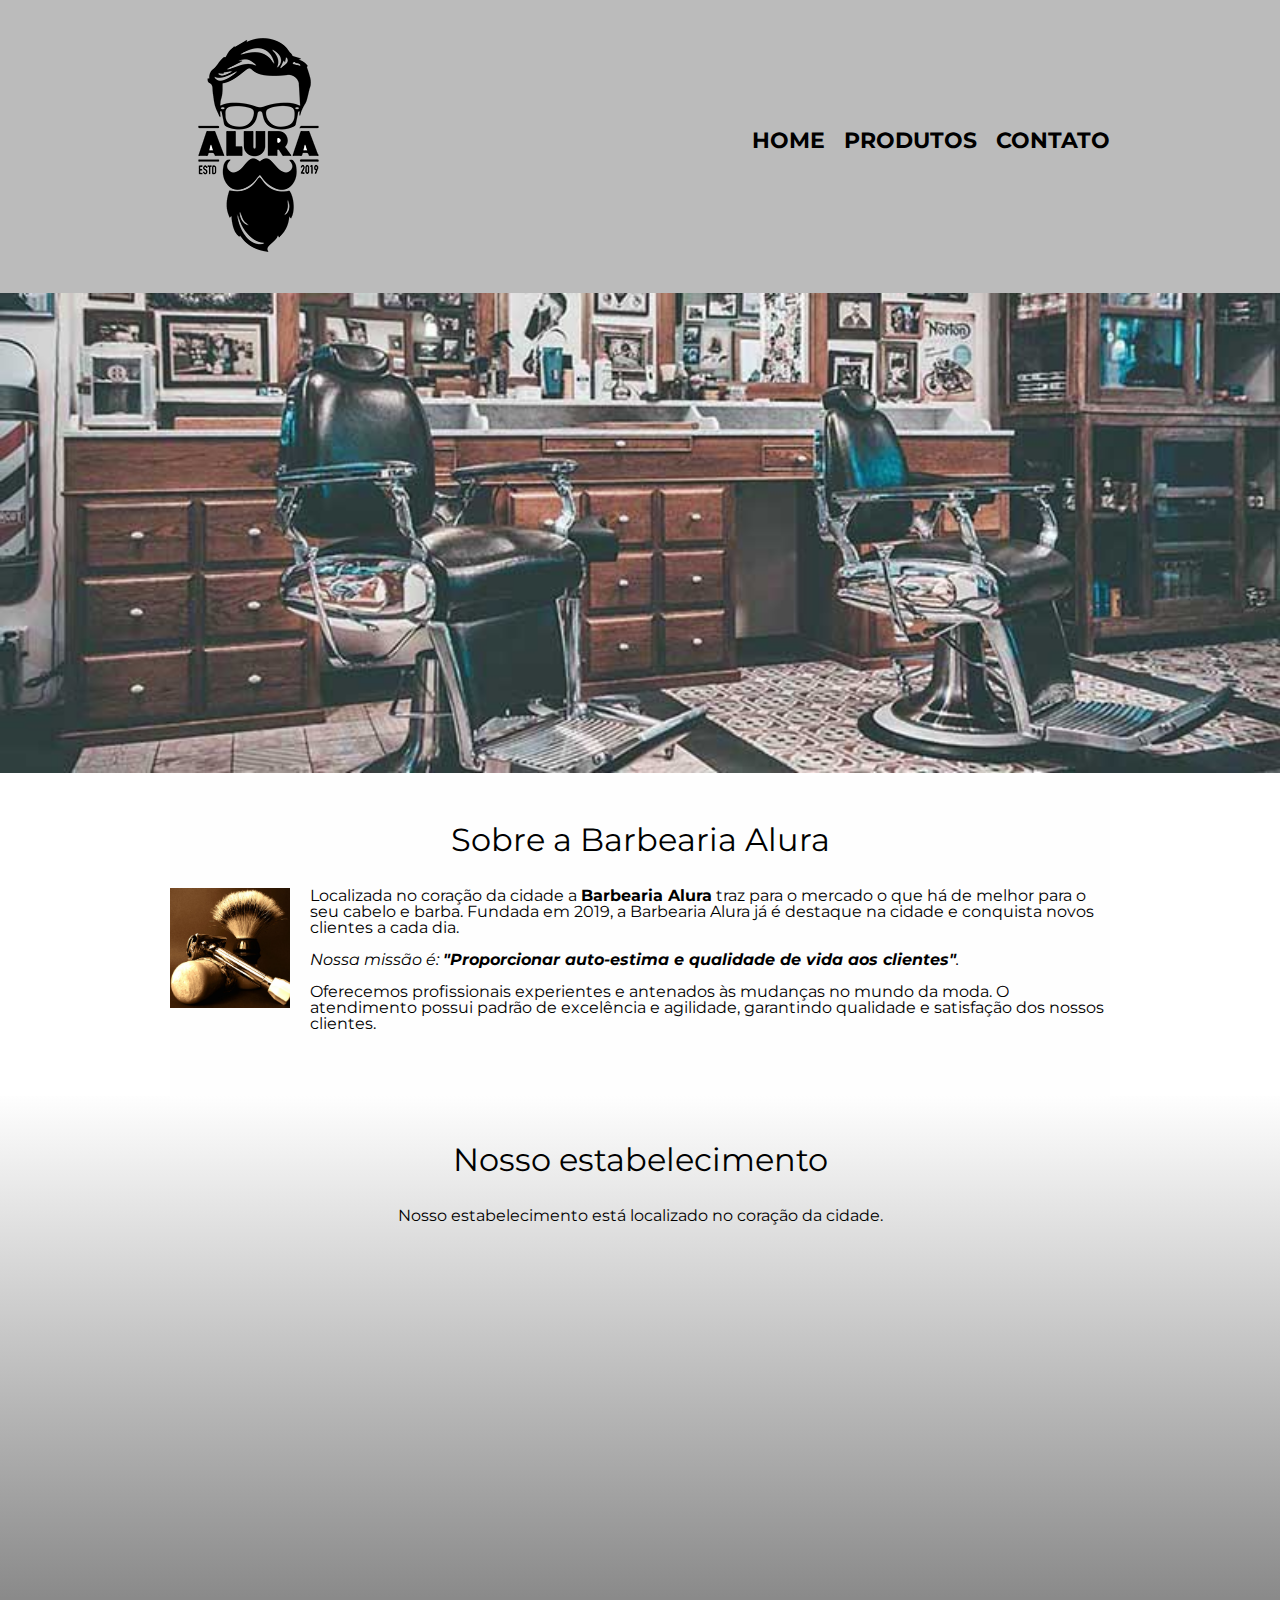
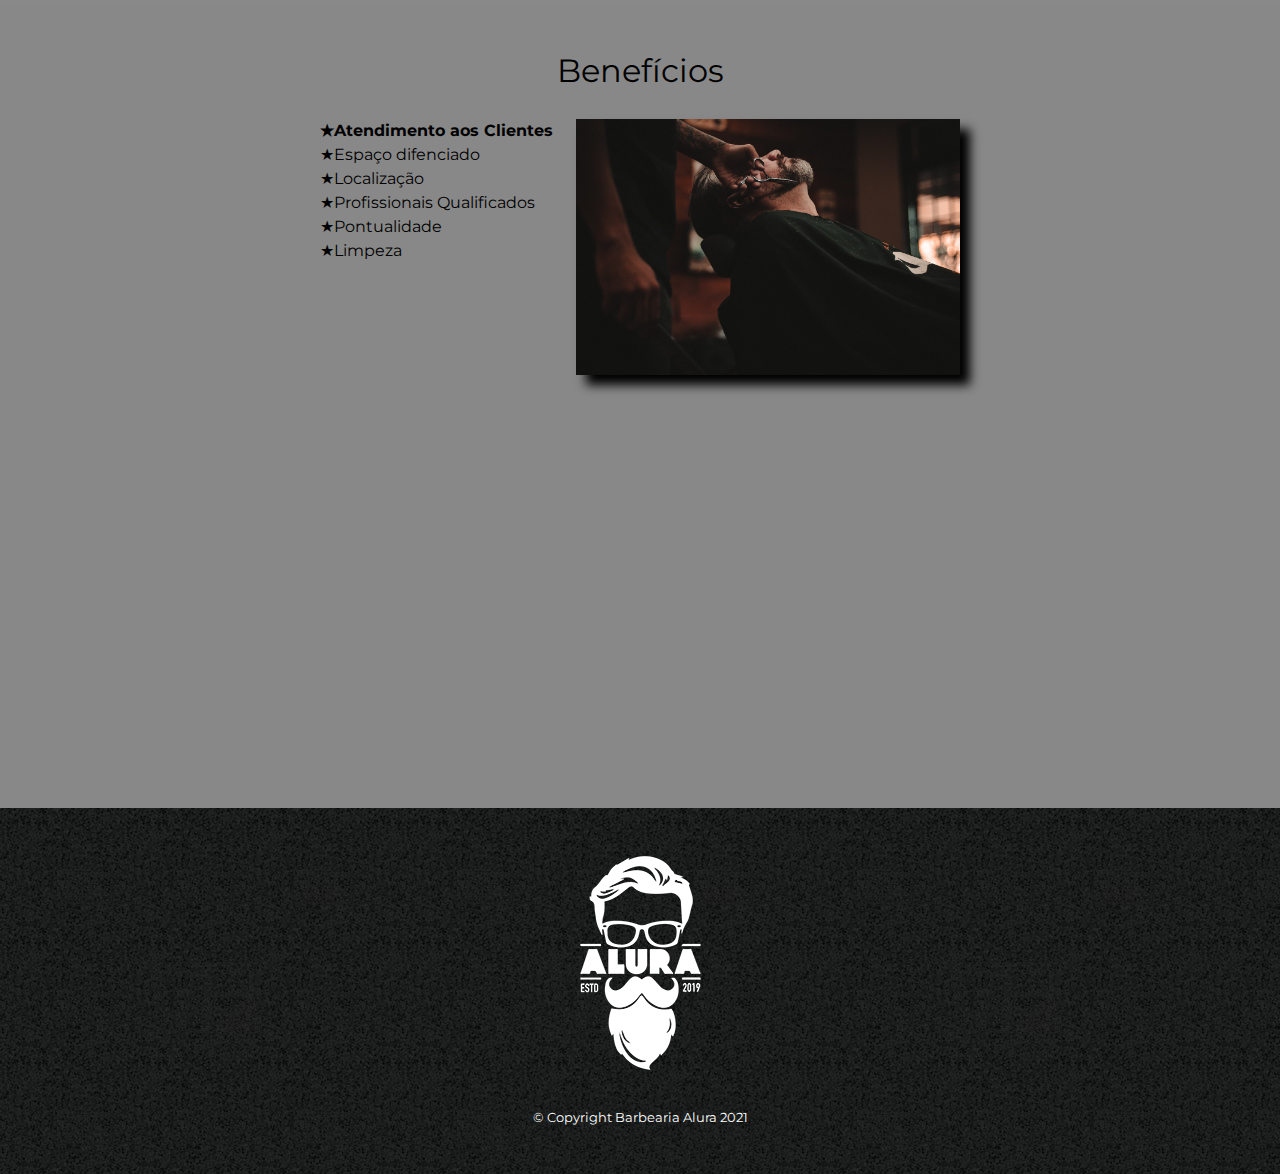
<file: src/index.html>
<!DOCTYPE html>
<html lang="pt-br">

<head>
    <meta charset="UTF-8">
    <meta http-equiv="X-UA-Compatible" content="IE=edge">
    <meta name="viewport" content="width=device-width, initial-scale=1.0">
    <link href="https://fonts.googleapis.com/css?family=Montserrat&display=swap" rel="stylesheet">
    <link rel="stylesheet" href="reset.css">
    <link rel="stylesheet" href="style.css">
    <title>Barbearia Alura</title>
</head>

<body>
    <header class="header">
        <div class="header_margin">
            <a href="index.html">
                <h1><img src="../imagens/logo.png" alt="Logo da Barbearia Alura"></h1>
            </a>
            <nav>
                <ul>
                    <li><a href="index.html">Home</a></li>
                    <li><a href="produtos.html">Produtos</a></li>
                    <li><a href="contato.html">Contato</a></li>
                </ul>
            </nav>
        </div>
    </header>

    <img class="banner" src="../imagens/banner.jpg" alt="Banner">

    <main>
        <section class="principal">
            
            <h2 class="titulo-principal">Sobre a Barbearia Alura</h2>

            <img class="utensilios" src="../imagens/utensilios.jpg" alt="Utensilios de uma Barbeiro">

            <p>Localizada no coração da cidade a <strong>Barbearia Alura</strong> traz para o mercado o que há de melhor
                para o seu cabelo e barba. Fundada em 2019, a Barbearia Alura já é destaque na cidade e conquista novos
                clientes a cada dia.</p>
            <p class="missao"><em>Nossa missão é: <strong>"Proporcionar auto-estima e qualidade de vida aos
                        clientes"</strong>.</em></p>
            <p>Oferecemos profissionais experientes e antenados às mudanças no mundo da moda. O atendimento possui padrão de
                excelência e agilidade, garantindo qualidade e satisfação dos nossos clientes.</p>
        </section>

        <section class="mapa">
            <h3 class="titulo-principal">Nosso estabelecimento</h3>
            <p>Nosso estabelecimento está localizado no coração da cidade.</p>
            <div class="mapa-conteudo">
                <iframe src="https://www.google.com/maps/embed?pb=!1m18!1m12!1m3!1d3690636.0578660006!2d-45.641902320015554!3d-25.40023186469371!2m3!1f0!2f0!3f0!3m2!1i1024!2i768!4f13.1!3m3!1m2!1s0x94ce5a2b2ed7f3a1%3A0xab35da2f5ca62674!2sCaelum%20-%20Escola%20de%20Tecnologia!5e0!3m2!1spt-BR!2sbr!4v1625521282770!5m2!1spt-BR!2sbr" width="100%" height="300" style="border:0;" allowfullscreen="" loading="lazy"></iframe>
            </div>
        </section>

        <section class="beneficios">
            <h3 class="titulo-principal">Benefícios</h3>
            <div class="conteudo-beneficios">
                <ul class="lista-beneficios">
                    <li class="itens">Atendimento aos Clientes</li>
                    <li class="itens">Espaço difenciado</li>
                    <li class="itens">Localização</li>
                    <li class="itens">Profissionais Qualificados</li>
                    <li class="itens">Pontualidade</li>
                    <li class="itens">Limpeza</li>
                </ul><img class="img_beneficios" src="../imagens/beneficios.jpg" alt="Homen cotando a barba com tesoura">
            </div>

            <div class="video">
                <iframe width="100%" height="315" src="https://www.youtube.com/embed/wcVVXUV0YUY" frameborder="0" allow="accelerometer; autoplay; encrypted-media; gyroscope; picture-in-picture" allowfullscreen></iframe>
            </div>
        </section>
    </main>
    <footer>
        <img src="../imagens/logo-branco.png" alt="Logo da Barbearia Alura">
        <p class="copyright" >&copy; Copyright Barbearia Alura 2021</p>
    </footer>

</body>

</html>
</file>
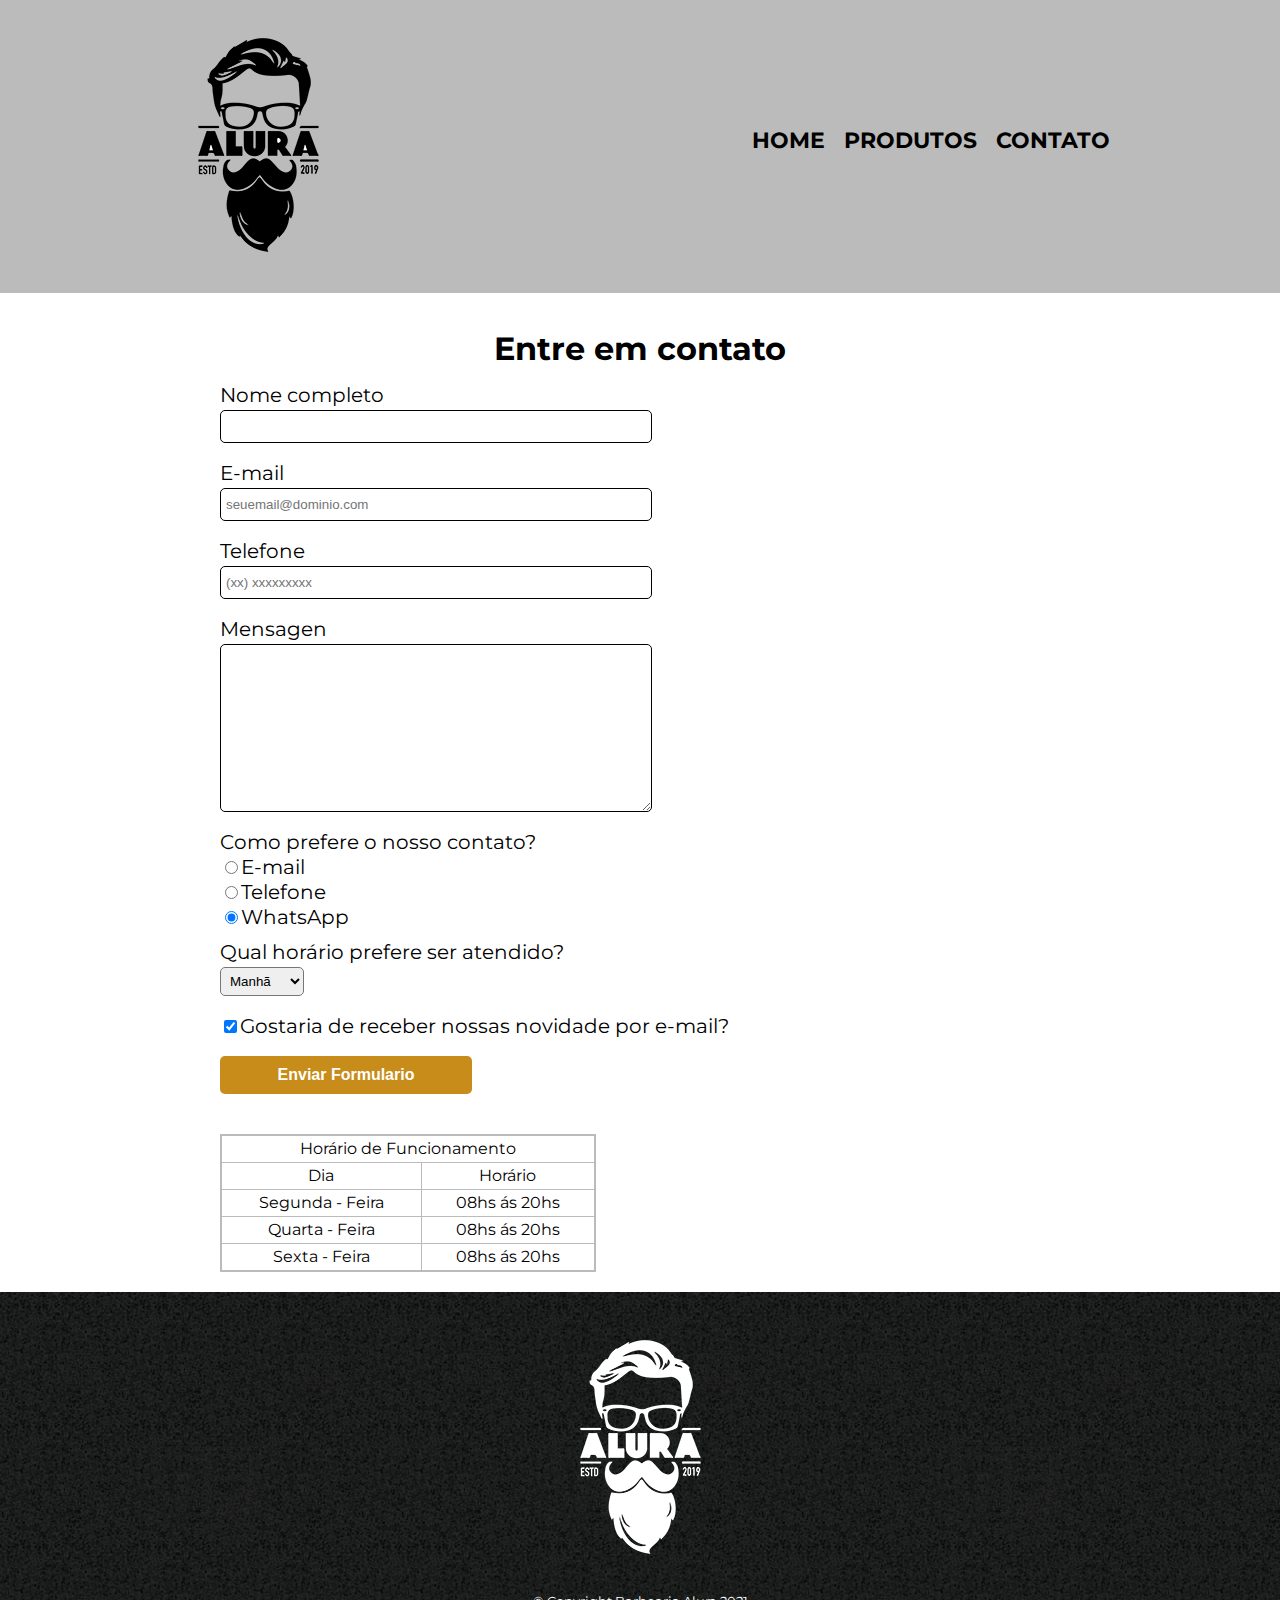
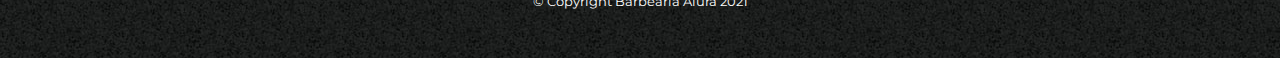
<file: src/contato.html>
<!DOCTYPE html>
<html lang="pt-br">

<head>
    <meta charset="UTF-8">
    <meta http-equiv="X-UA-Compatible" content="IE=edge">
    <meta name="viewport" content="width=device-width, initial-scale=1.0">
    <link href="https://fonts.googleapis.com/css?family=Montserrat&display=swap" rel="stylesheet">
    <link rel="stylesheet" href="reset.css">
    <link rel="stylesheet" href="style.css">
    <title>Contato - Barbearia Alura</title>
</head>

<body>
    <header class="header">
        <div class="header_margin">
            <a href="index.html">
                <h1><img src="../imagens/logo.png" alt="Logo da Barbearia Alura"></h1>
            </a>
            <nav>
                <ul>
                    <li><a href="index.html">Home</a></li>
                    <li><a href="produtos.html">Produtos</a></li>
                    <li><a href="contato.html">Contato</a></li>
                </ul>
            </nav>
        </div>
    </header>

    <main class="main">

        <form>
            <h1 class="titulo">Entre em contato</h1>

            <label for="name">Nome completo</label>
            <input class="input-padrao" type="text" id="name" required>

            <label for="email">E-mail</label>
            <input class="input-padrao" type="email" id="email" placeholder="seuemail@dominio.com" required>

            <label for="telefone">Telefone</label>
            <input class="input-padrao" type="tel" id="telefone" placeholder="(xx) xxxxxxxxx" required>

            <label for="mensagen">Mensagen</label>
            <textarea class="input-padrao" id="mensagen" cols="30" rows="10"required></textarea>

            
            <fieldset>
                <legend>Como prefere o nosso contato?</legend>
                
                <label for="radio-email"><input type="radio" name="contato" id="radio-email">E-mail</label>
                <label for="radio-telefone"><input type="radio" name="contato"  id="radio-telefone">Telefone</label>
                <label for="radio-whatsapp"><input type="radio" name="contato" id="radio-whatsapp" checked>WhatsApp</label>
            </fieldset>

            <fieldset class="periodo">
                <legend>Qual horário prefere ser atendido?</legend>
                <select>
                    <option>Manhã</option>
                    <option>Tarde</option>
                    <option>Noite</option>
                </select>
            </fieldset>

            <label class="checkbox"><input type="checkbox" checked>Gostaria de receber nossas novidade por e-mail?</label>

            <button class="button" type="submit">Enviar Formulario</button>
        </form>

        <table>
            <thead>
                <tr>
                    <td colspan="2">Horário de Funcionamento</td> 
                </tr>
                <tr>
                    <th>Dia</th>
                    <th>Horário</th>
                </tr>
            </thead>
            <tbody>
                <tr>
                    <td>Segunda - Feira</td>
                    <td>08hs ás 20hs</td>
                </tr>
                <tr>
                    <td>Quarta - Feira</td>
                    <td>08hs ás 20hs</td>
                </tr>
                <tr>
                    <td>Sexta - Feira</td>
                    <td>08hs ás 20hs</td>
                </tr>
            </tbody>
        </table>

    </main>
    <footer>
        <img src="../imagens/logo-branco.png" alt="Logo da Barbearia Alura">
        <p class="copyright" >&copy; Copyright Barbearia Alura 2021</p>
    </footer>
</body>

</html>
</file>
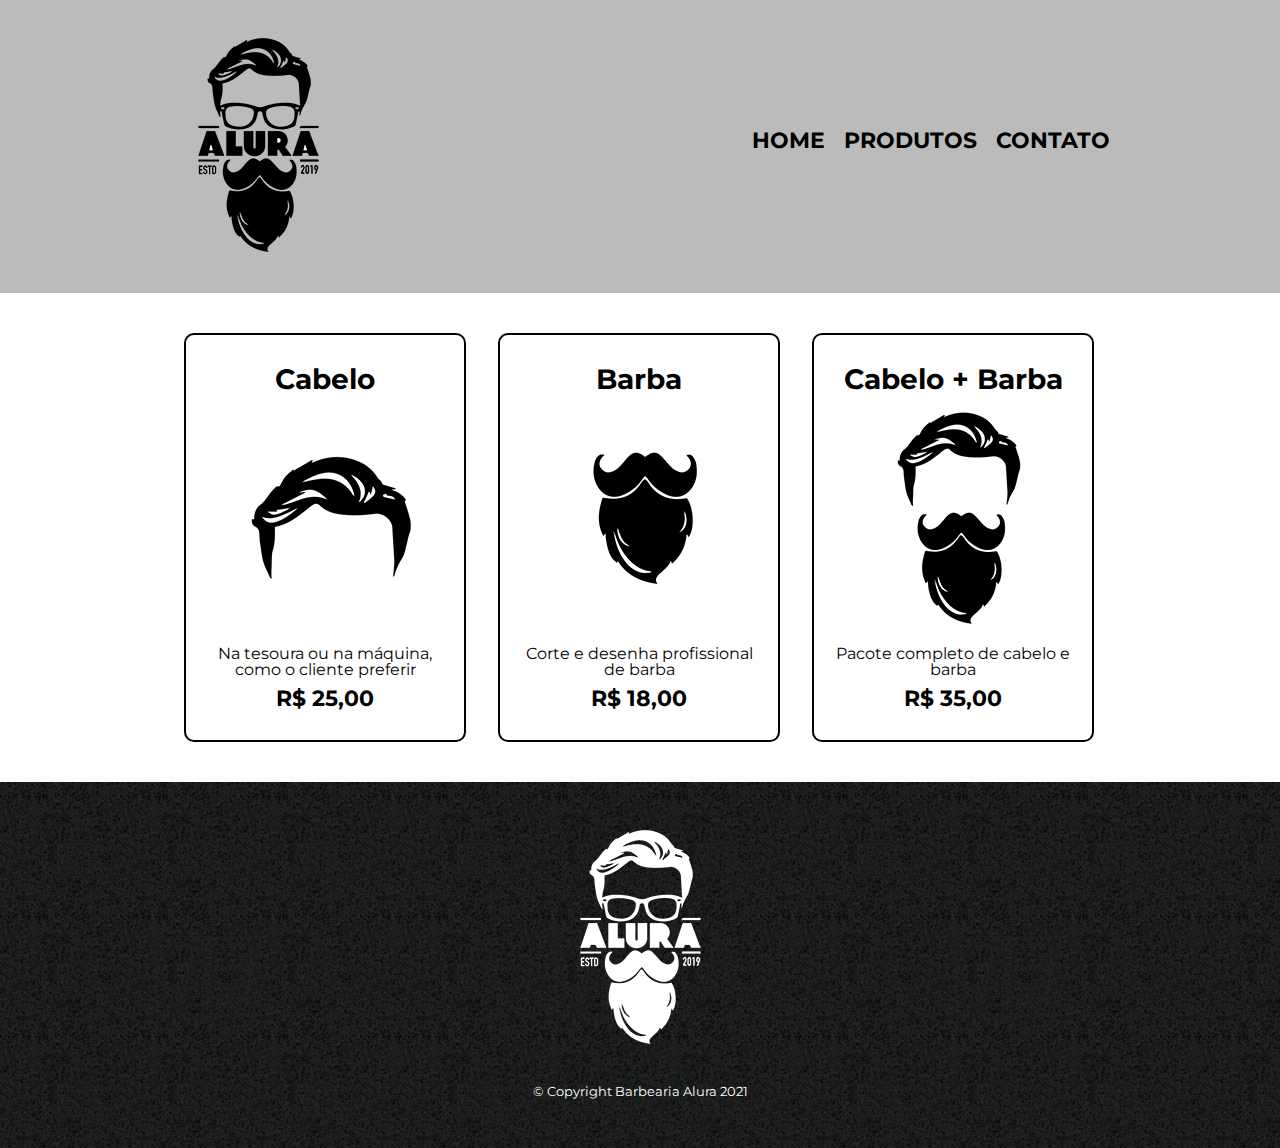
<file: src/produtos.html>
<!DOCTYPE html>
<html lang="pt-br">

<head>
    <meta charset="UTF-8">
    <meta http-equiv="X-UA-Compatible" content="IE=edge">
    <meta name="viewport" content="width=device-width, initial-scale=1.0">
    <link href="https://fonts.googleapis.com/css?family=Montserrat&display=swap" rel="stylesheet">
    <link rel="stylesheet" href="reset.css">
    <link rel="stylesheet" href="style.css">
    <title>Produtos - Barbearia Alura</title>
</head>

<body>
    <header class="header">
        <div class="header_margin">
            <a href="index.html">
                <h1><img src="../imagens/logo.png" alt="Logo da Barbearia Alura"></h1>
            </a>
            <nav>
                <ul>
                    <li><a href="index.html">Home</a></li>
                    <li><a href="produtos.html">Produtos</a></li>
                    <li><a href="contato.html">Contato</a></li>
                </ul>
            </nav>
        </div>
    </header>

    <main>
        <ul class="produtos">
            <li>
                <h2>Cabelo</h2>
                <img src="../imagens/cabelo.jpg" alt="">
                <p class="produto-descricao">Na tesoura ou na máquina, como o cliente preferir</p>
                <p class="produto-preco">R$ 25,00</p>
            </li>
            <li>
                <h2>Barba</h2>
                <img src="../imagens/barba.jpg" alt="">
                <p class="produto-descricao">Corte e desenha profissional de barba</p>
                <p class="produto-preco">R$ 18,00</p>
            </li>
            <li>
                <h2>Cabelo + Barba</h2>
                <img src="../imagens/cabelo+barba.jpg" alt="">
                <p class="produto-descricao">Pacote completo de cabelo e barba</p>
                <p class="produto-preco">R$ 35,00</p>
            </li>
        </ul>
    </main>

    <footer>
        <img src="../imagens/logo-branco.png" alt="Logo da Barbearia Alura">
        <p class="copyright" >&copy; Copyright Barbearia Alura 2021</p>
    </footer>
</body>

</html>
</file>
<file: src/style.css>
body {
  font-family: "Montserrat", sans-serif;
}

/* HEADER */

.header {
  background: #bbbbbb;
  padding: 20px 0;
}

.header_margin {
  position: relative;
  width: 940px;
  margin: 0 auto;
}

nav {
  position: absolute;
  top: 110px;
  right: 0;
}

nav li {
  display: inline;
  margin: 0 0 0 15px;
}

nav a {
  text-transform: uppercase;
  color: #000000;
  font-weight: bold;
  font-size: 22px;
  text-decoration: none;
}

nav a:hover {
  color: #c78c19;
}

/* CSS INDEX */

.banner {
  width: 100%;
}

.principal {
  padding: 3em 0;
  background: #fefefe;
  width: 940px;
  margin: 0 auto;
}

.titulo-principal {
  text-align: center;
  font-size: 2em;
  margin: 0 0 1em;
  clear: left;
}

.principal p {
  margin: 0 0 1em;
}

.principal strong {
  font-weight: bold;
}

.principal em {
  font-style: italic;
}

.utensilios {
  width: 120px;
  float: left;
  margin: 0 20px 20px 0;
}

.mapa {
  padding: 3em 0;
  background: linear-gradient(#fefefe, #888888);
}

.mapa p {
  margin: 0 0 2em;
  text-align: center;
}

.mapa-conteudo {
  width: 940px;
  margin: 0 auto;
}

.beneficios {
  padding: 3em 0;
  background: #888888;
}

.conteudo-beneficios {
  width: 640px;
  margin: 0 auto;
}

.lista-beneficios {
  width: 40%;
  display: inline-block;
  vertical-align: top;
}

.itens {
  line-height: 1.5em;
}

.itens:first-child {
  font-weight: bold;
}

.itens::before {
  content: "★";
}
.img_beneficios {
  width: 60%;
  opacity: 1;
  transition: 400ms;
  box-shadow: 10px 10px 10px #000000;
}

.img_beneficios:hover {
  opacity: 0.7;
}

.video {
  width: 550px;
  margin: 2em auto;
}

/* CSS PRODUTOS */

.titulo {
  text-align: center;
  font-size: 32px;
  margin: 20px 0;
  font-weight: bold;
}

.produtos {
  width: 940px;
  margin: 0 auto;
  padding: 40px 0;
}

.produtos li {
  display: inline-block;
  text-align: center;
  width: 30%;
  vertical-align: top;
  margin: 0 1.5%;
  padding: 30px 20px;
  box-sizing: border-box;
  border: 2px solid #000000;
  border-radius: 10px;
}

.produtos li:hover {
  border-color: #c78c19;
}

.produtos li:hover h2 {
  font-size: 30px;
}

.produtos li:active {
  border-color: #088c19;
}

.produtos h2 {
  font-size: 28px;
  font-weight: bold;
}

.produto-descricao {
  font-size: 16px;
}

.produto-preco {
  font-size: 22px;
  font-weight: bold;
  margin-top: 10px;
}

/*CSS CONTATO*/

.main {
  width: 940px;
  margin: 0 auto;
}

form {
  margin: 40px 50px;
}

form label,
form legend {
  display: block;
  font-size: 20px;
  margin: 0 0 5px;
}

.input-padrao {
  display: block;
  margin: 0 0 20px;
  padding: 8px 5px;
  width: 50%;
  border-radius: 5px;
  border: 0.5px solid;
}

.periodo {
  margin: 10px 0 0;
}

.checkbox {
  margin: 20px 0;
}
select {
  width: 10%;
  padding: 5px;
  border-radius: 5px;
}

.button {
  width: 30%;
  padding: 10px 0;
  background: #c78c19;
  font-weight: bold;
  font-size: 16px;
  color: #ffffff;
  border: none;
  border-radius: 5px;
  transition: 1s all;
}

.button:hover {
  background: #775106;
  cursor: pointer;
  transform: scale(1.2);
}

table {
  margin: 20px 50px;
  border: 2px solid #bbbbbb;
  text-align: center;
  width: 40%;
}

td,
th {
  padding: 5px 15px;
  border: 1px solid #bbbbbb;
}

/*FOOTER*/

footer {
  text-align: center;
  background: url("../imagens/bg.jpg");
  padding: 30px 0;
}

.copyright {
  color: #ffffff;
  font-size: 13px;
  margin: 20px 0;
}

/*RESPONSIVIDADE*/
@media screen and (max-width: 480px) {
  .header_margin,
  .principal,
  .conteudo-beneficios,
  .mapa-conteudo,
  .video,
  .produtos,
  .main,
  .periodo {
    width: auto;
    padding: 5px;
  }

  h1 {
    text-align: center;
  }

  nav {
    position: static;
  }

  .header_margin li {
    margin: 5px;
  }

  .lista-beneficios,
  .img_beneficios {
    width: 100%;
  }

  .produtos {
    margin: auto;
  }
  .produtos li {
    margin: 10px;
    width: 90%;
  }
  .produtos img {
    width: 100%;
  }

  form {
    width: 100%;
    margin: 10px;
  }

  .input-padrao {
    width: 90%;
  }

  select {
    width: 30%;
  }

  table {
    margin: 20px 20px;
    width: auto;
  }
}
</file>
